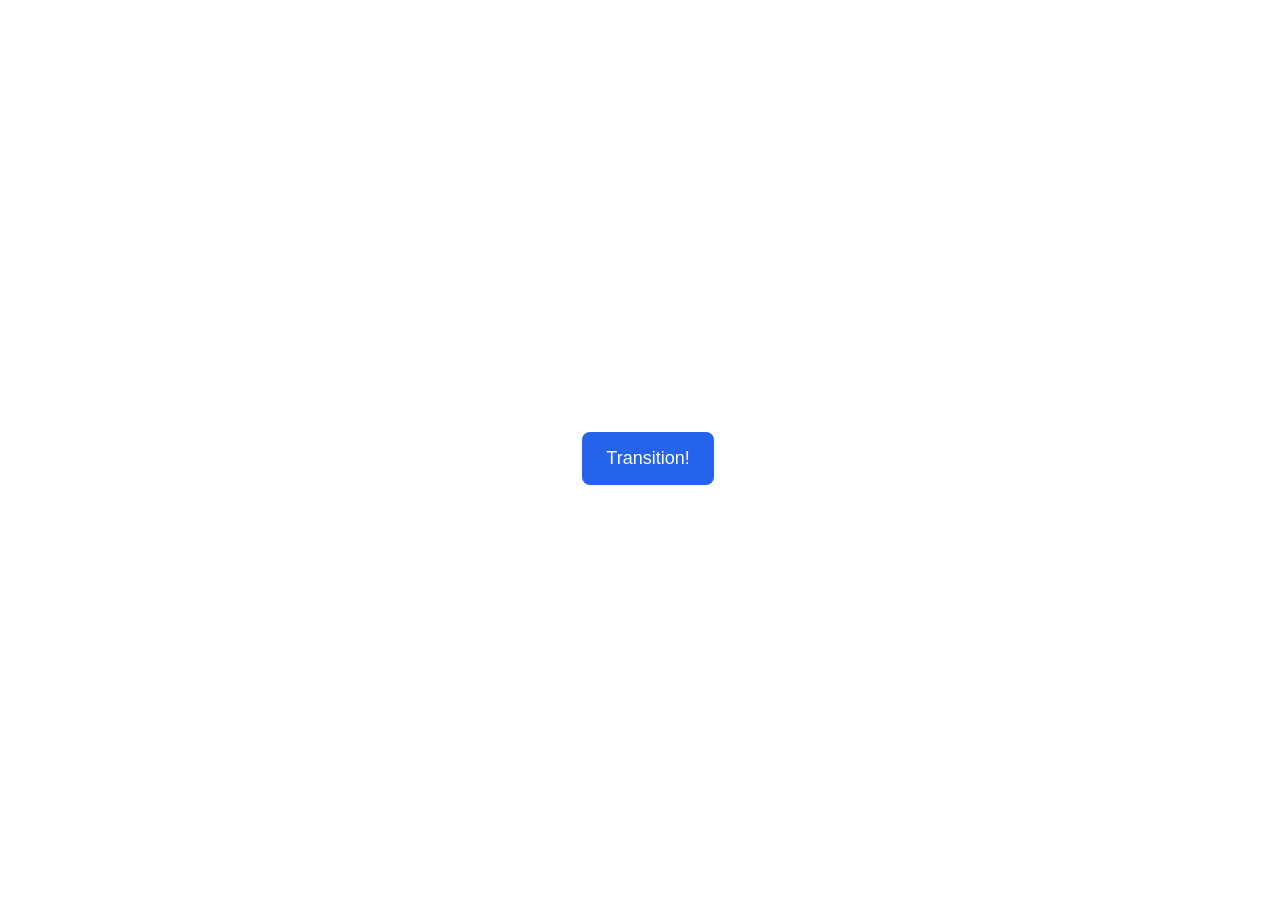
<file: advanced-html-css/animation/01-button-hover/index.html>
<!DOCTYPE html>
<html lang="en">
  <head>
    <meta charset="UTF-8" />
    <meta http-equiv="X-UA-Compatible" content="IE=edge" />
    <meta name="viewport" content="width=device-width, initial-scale=1.0" />
    <title>Button Hover</title>
    <link rel="stylesheet" href="style.css" />
  </head>
  <body>
    <div id="transition-container">
      <button>Transition!</button>
    </div>
  </body>
</html>
</file>
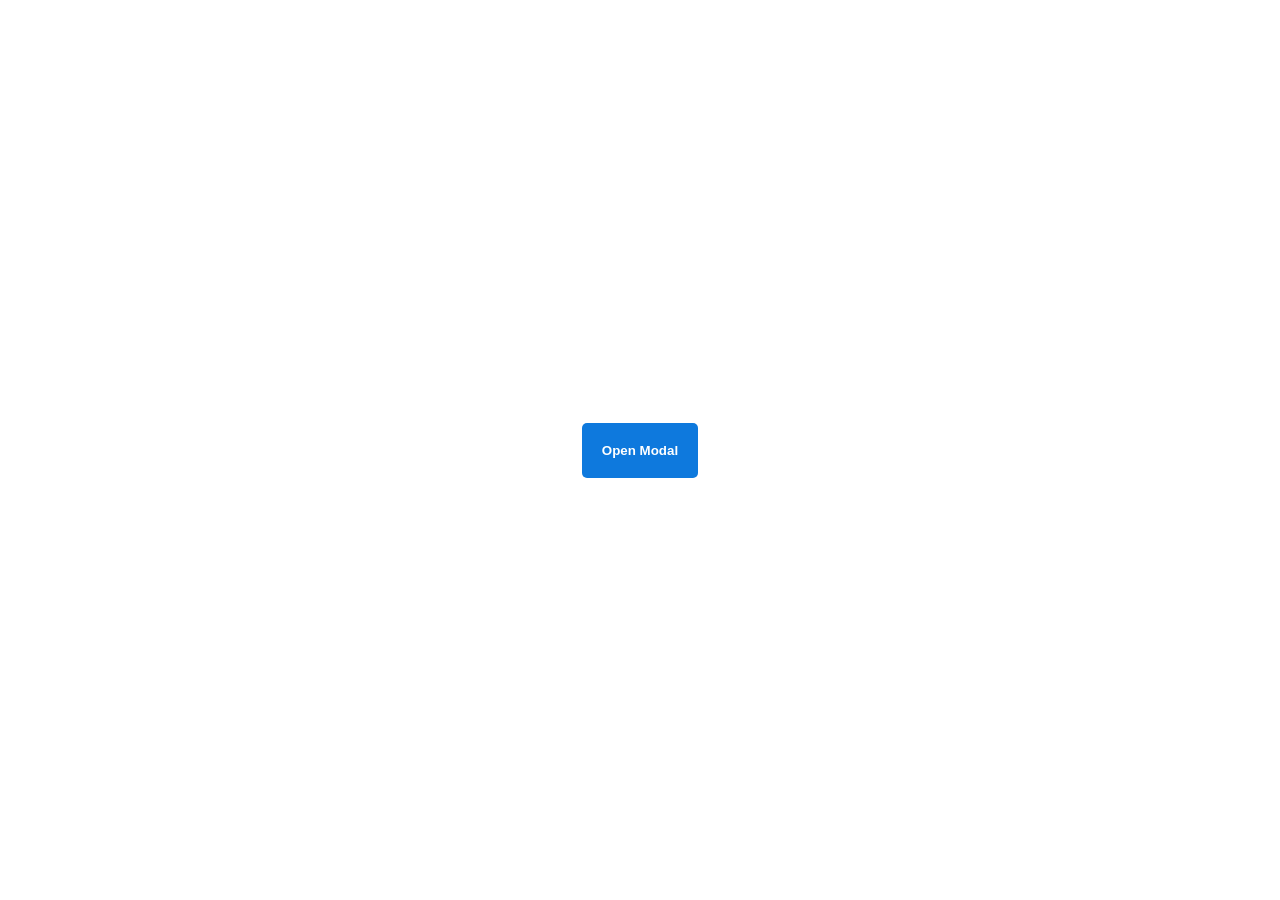
<file: advanced-html-css/animation/02-pop-up/index.html>
<!DOCTYPE html>
<html lang="en">
  <head>
    <meta charset="UTF-8" />
    <meta http-equiv="X-UA-Compatible" content="IE=edge" />
    <meta name="viewport" content="width=device-width, initial-scale=1.0" />
    <title>Popup</title>
    <link rel="stylesheet" href="style.css" />
  </head>
  <body>
    <div class="backdrop"></div>
    <div class="popup-modal">
      <h1>Look at me!</h1>
      <p>I'm a pop up dialog!</p>
      <button id="close-modal">Close Modal</button>
    </div>
    <div class="button-container">
      <button id="trigger-modal">Open Modal</button>
    </div>
    <script src="script.js"></script>
  </body>
</html>
</file>
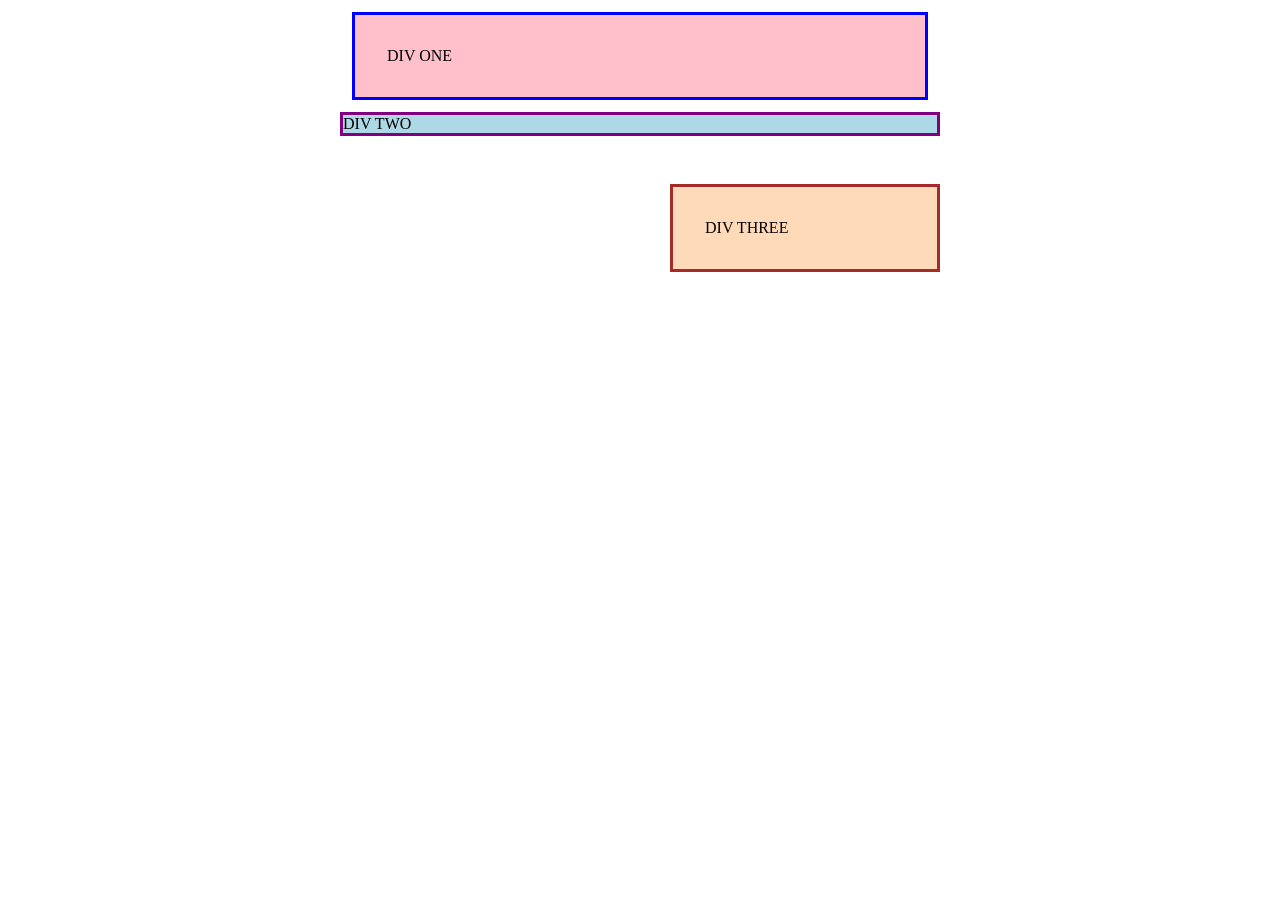
<file: foundations/block-and-inline/01-margin-and-padding-1/index.html>
<!DOCTYPE html>
<html lang="en">
  <head>
    <meta charset="UTF-8">
    <meta http-equiv="X-UA-Compatible" content="IE=edge">
    <meta name="viewport" content="width=device-width, initial-scale=1.0">
    <title>Margin and Padding exercise</title>
    <link rel="stylesheet" href="style.css">
  </head>
  <body>
    <div class="one">
      DIV ONE
    </div>
    <div class="two">
      DIV TWO
    </div>
    <div class="three">
      DIV THREE
    </div>
  </body>
</html>
</file>
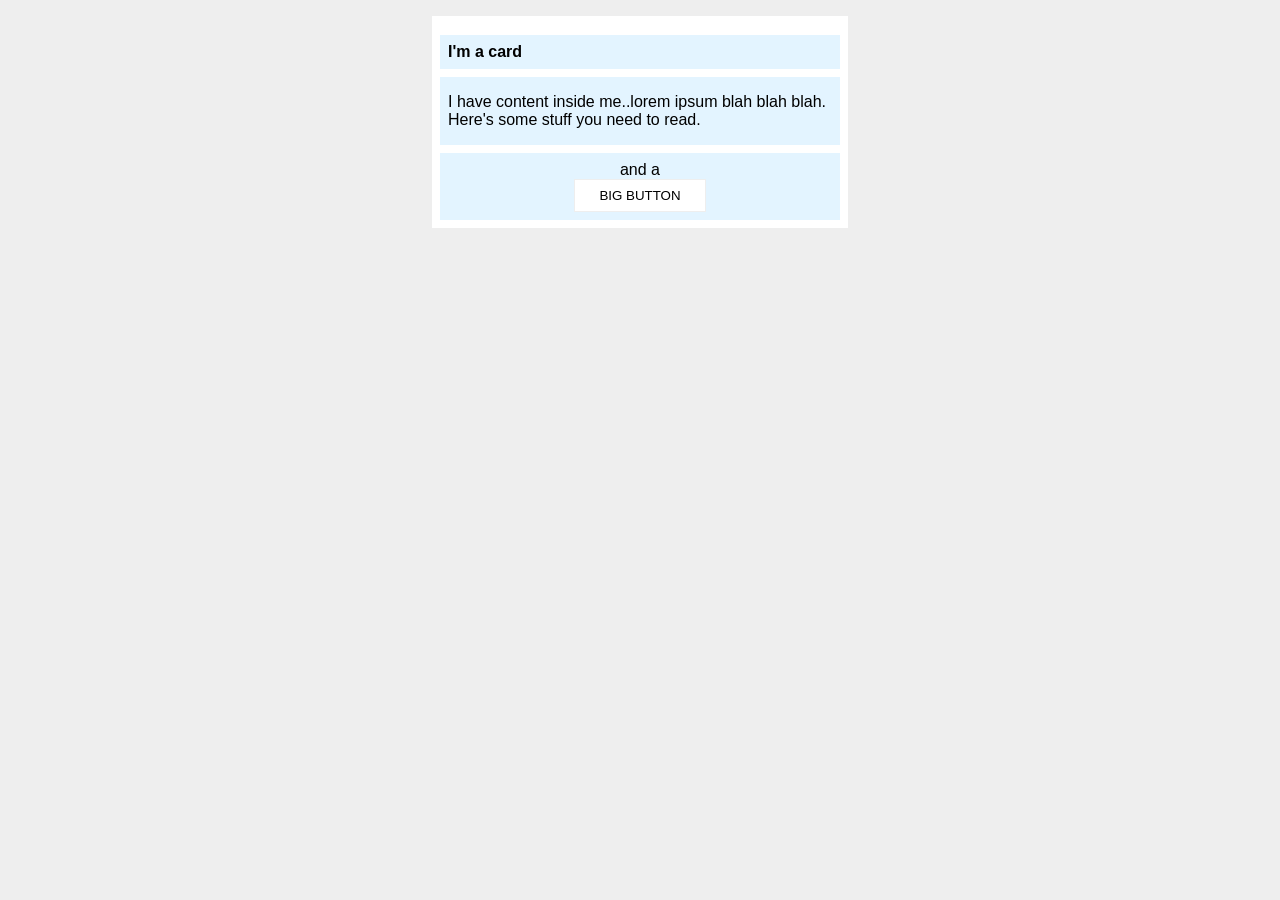
<file: foundations/block-and-inline/02-margin-and-padding-2/index.html>
<!DOCTYPE html>
<html lang="en">
  <head>
    <meta charset="UTF-8">
    <meta http-equiv="X-UA-Compatible" content="IE=edge">
    <meta name="viewport" content="width=device-width, initial-scale=1.0">
    <title>Margin and Padding exercise 2</title>
    <link rel="stylesheet" href="style.css">
  </head>
  <body>
    <div class="card">
      <h1 class="title">I'm a card</h1>
      <div class="content">I have content inside me..lorem ipsum blah blah blah. Here's some stuff you need to read.</div>
      <div class="button-container">and a <button>BIG BUTTON</button></div>
    </div>
  </body>
</html>
</file>
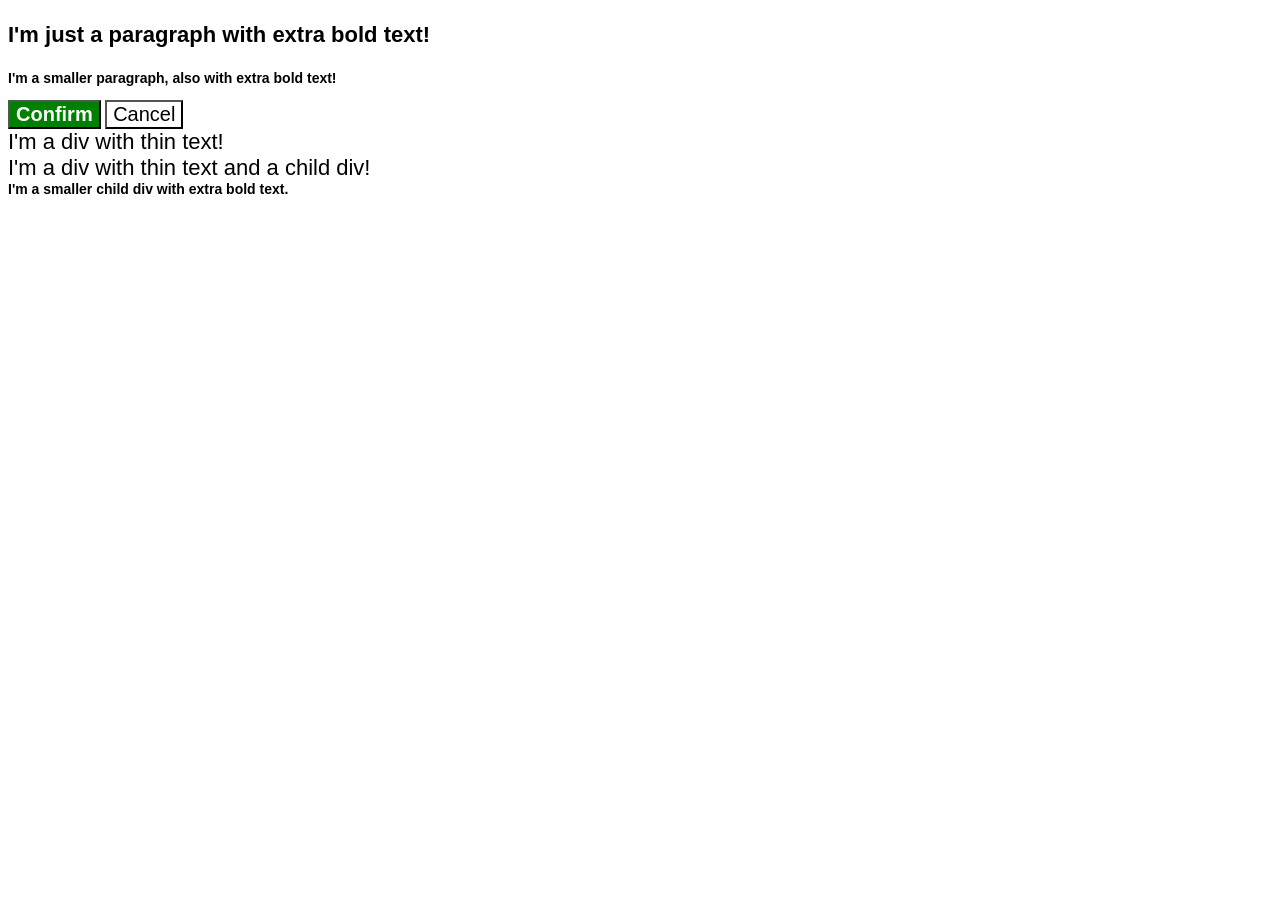
<file: foundations/cascade/01-cascade-fix/index.html>
<!DOCTYPE html>
<html lang="en">
  <head>
    <meta charset="UTF-8">
    <meta http-equiv="X-UA-Compatible" content="IE=edge">
    <meta name="viewport" content="width=device-width, initial-scale=1.0">
    <title>Fix the Cascade</title>
    <link rel="stylesheet" href="style.css">
  </head>
  <body>
    <p class="para">I'm just a paragraph with extra bold text!</p>
    <p class="para small-para">I'm a smaller paragraph, also with extra bold text!</p>

    <button id="confirm-button" class="button confirm">Confirm</button>
    <button id="cancel-button" class="button cancel">Cancel</button>

    <div class="text">I'm a div with thin text!</div>
    <div class="text">I'm a div with thin text and a child div!
      <div class="text child">I'm a smaller child div with extra bold text.</div>
    </div>
  </body>
</html>
</file>
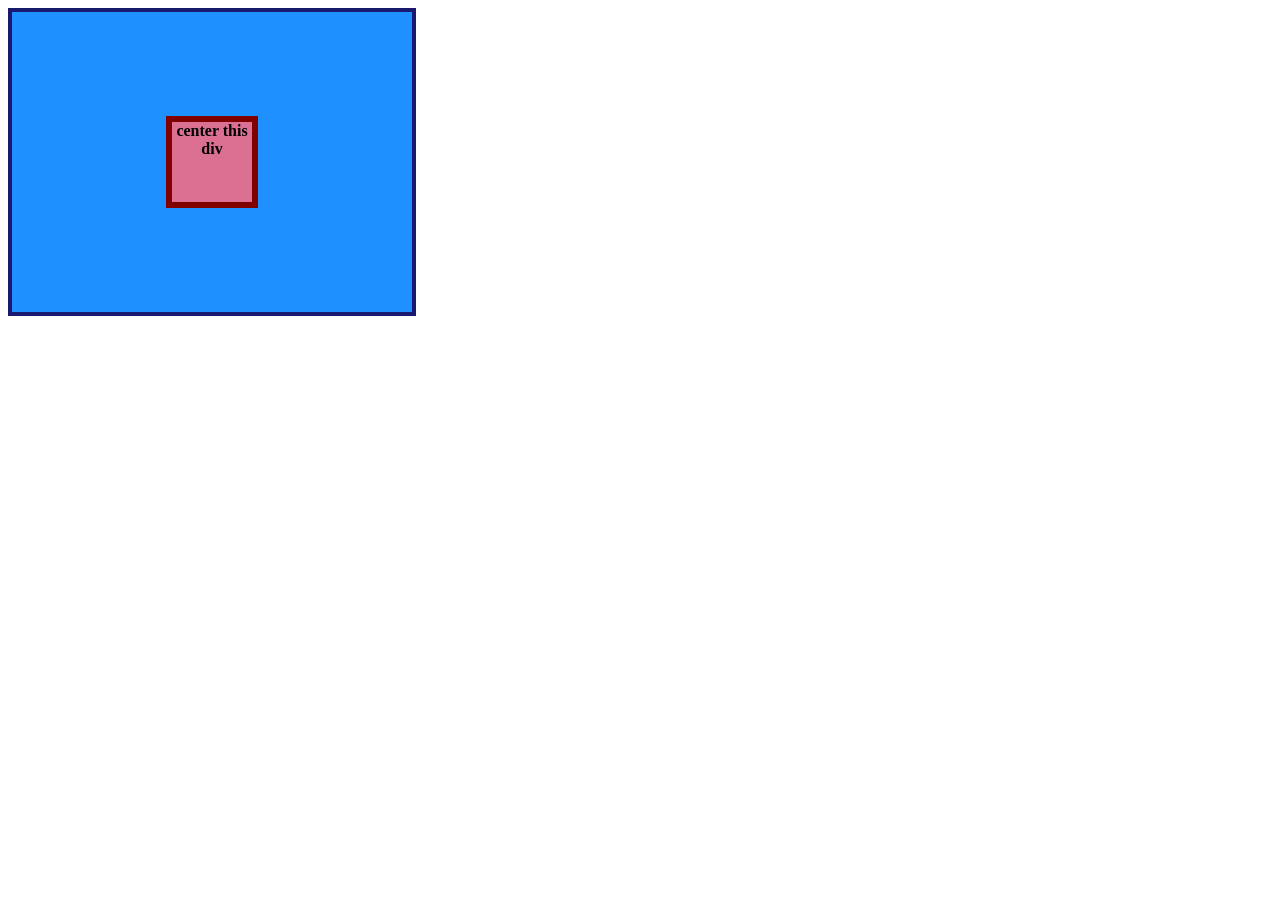
<file: foundations/flex/01-flex-center/index.html>
<!DOCTYPE html>
<html lang="en">
  <head>
    <meta charset="UTF-8">
    <meta http-equiv="X-UA-Compatible" content="IE=edge">
    <meta name="viewport" content="width=device-width, initial-scale=1.0">
    <title>CENTER THIS DIV</title>
    <link rel="stylesheet" href="style.css">
  </head>
  <body>
    <div class="container">
      <div class="box">center this div</div>
    </div>
  </body>
</html>
</file>
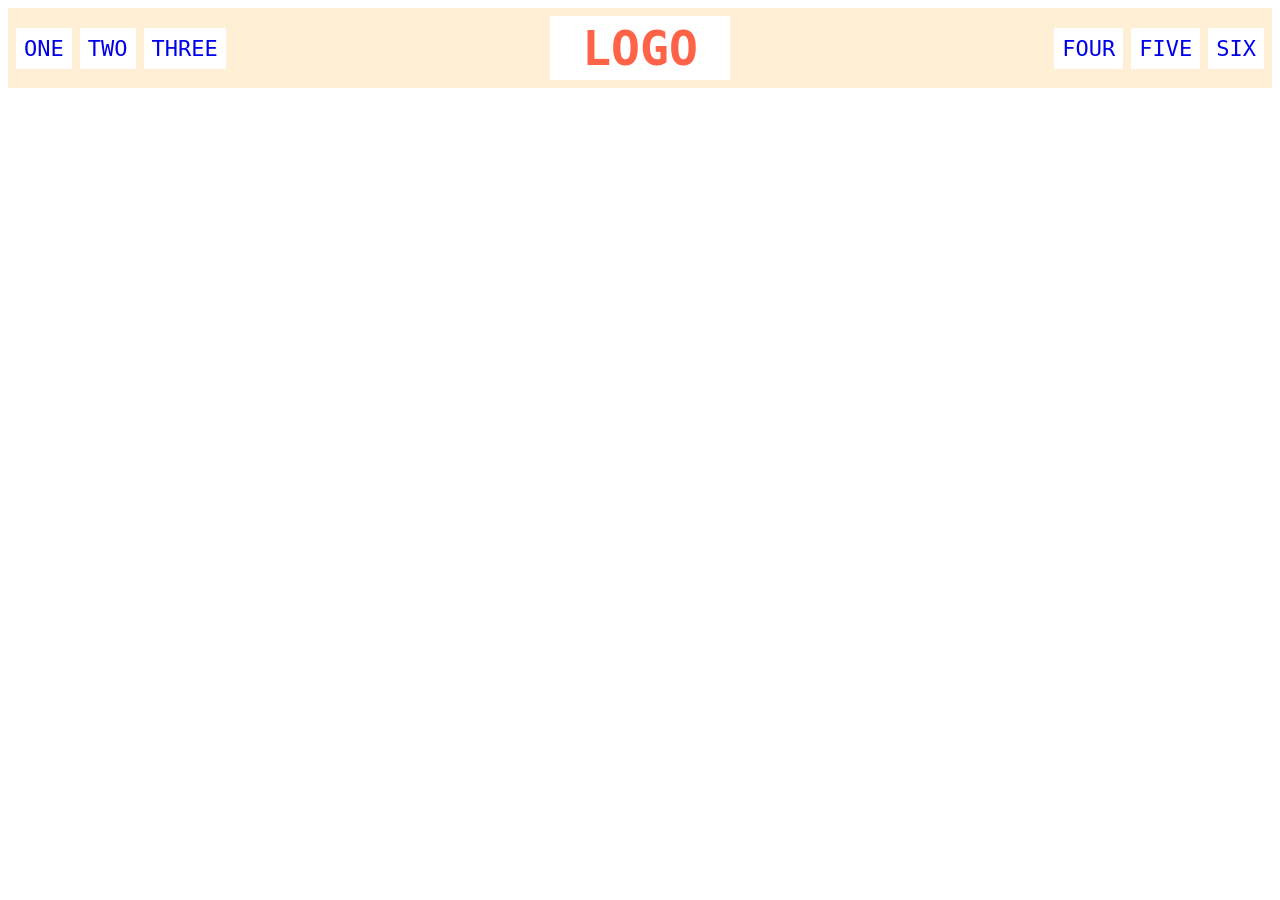
<file: foundations/flex/02-flex-header/index.html>
<!DOCTYPE html>
<html lang="en">
  <head>
    <meta charset="UTF-8">
    <meta http-equiv="X-UA-Compatible" content="IE=edge">
    <meta name="viewport" content="width=device-width, initial-scale=1.0">
    <title>Flex Header</title>
    <link rel="stylesheet" href="style.css">
  </head>
  <body>
    <div class="header">
      <div class="left-links">
        <ul>
          <li><a href="#">ONE</a></li>
          <li><a href="#">TWO</a></li>
          <li><a href="#">THREE</a></li>
        </ul>
      </div>
      <div class="logo">LOGO</div>
      <div class="right-links">
        <ul>
          <li><a href="#">FOUR</a></li>
          <li><a href="#">FIVE</a></li>
          <li><a href="#">SIX</a></li>
        </ul>
      </div>
    </div>
  </body>
</html>
</file>
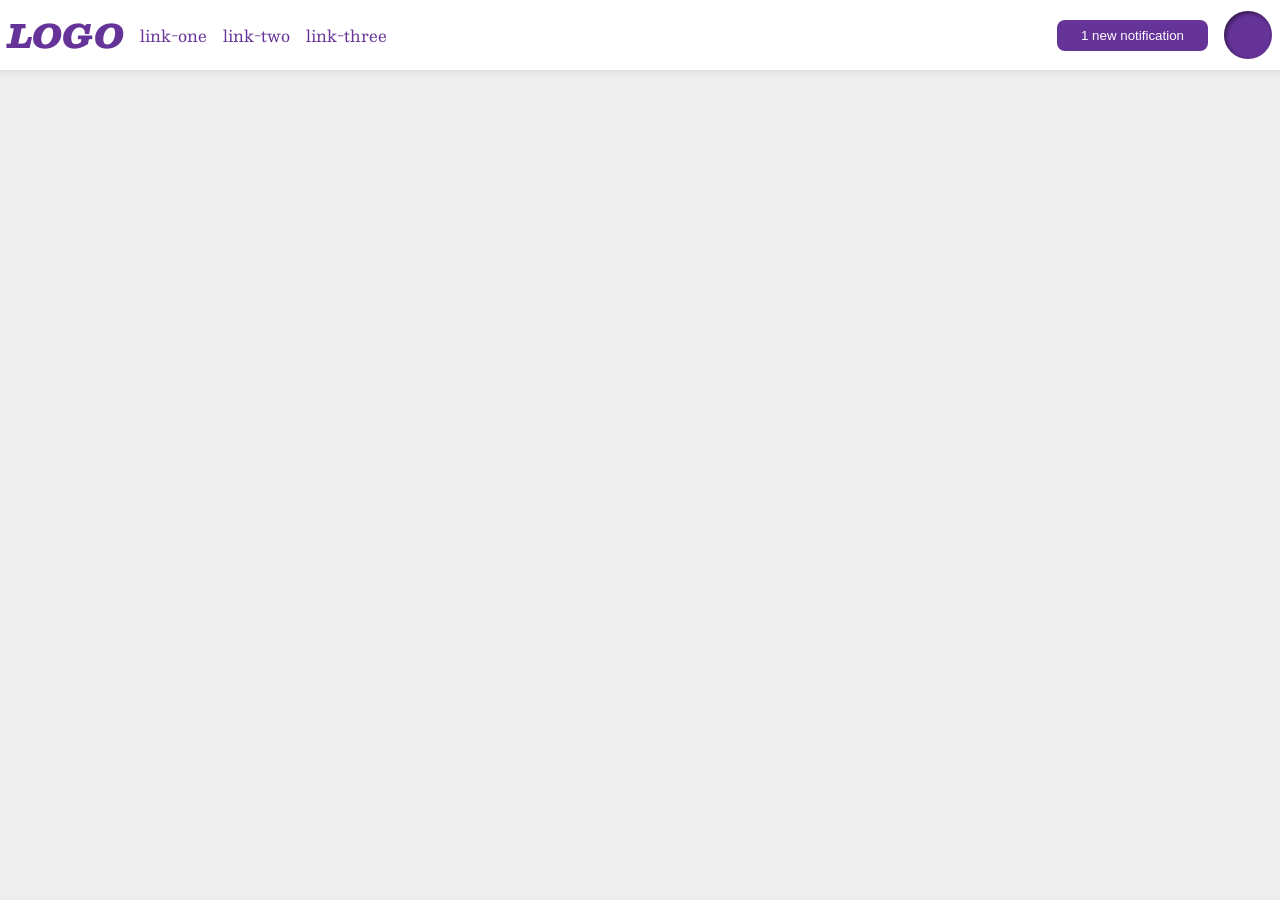
<file: foundations/flex/03-flex-header-2/index.html>
<!DOCTYPE html>
<html lang="en">
  <head>
    <meta charset="UTF-8">
    <meta http-equiv="X-UA-Compatible" content="IE=edge">
    <meta name="viewport" content="width=device-width, initial-scale=1.0">
    <title>Flex Header 2</title>
    <link rel="stylesheet" href="style.css">
  </head>
  <body>
    <div class="header">
      <div class="container">
        <div class="logo">
          LOGO
        </div>
        <ul class="links">
          <li><a href="https://google.com">link-one</a></li>
          <li><a href="https://google.com">link-two</a></li>
          <li><a href="https://google.com">link-three</a></li>
        </ul>
      </div>
      <div class="container">
        <button class="notifications">
          1 new notification
        </button>
        <div class="profile-image"></div>
      </div>
    </div>
  </body>
</html>
</file>
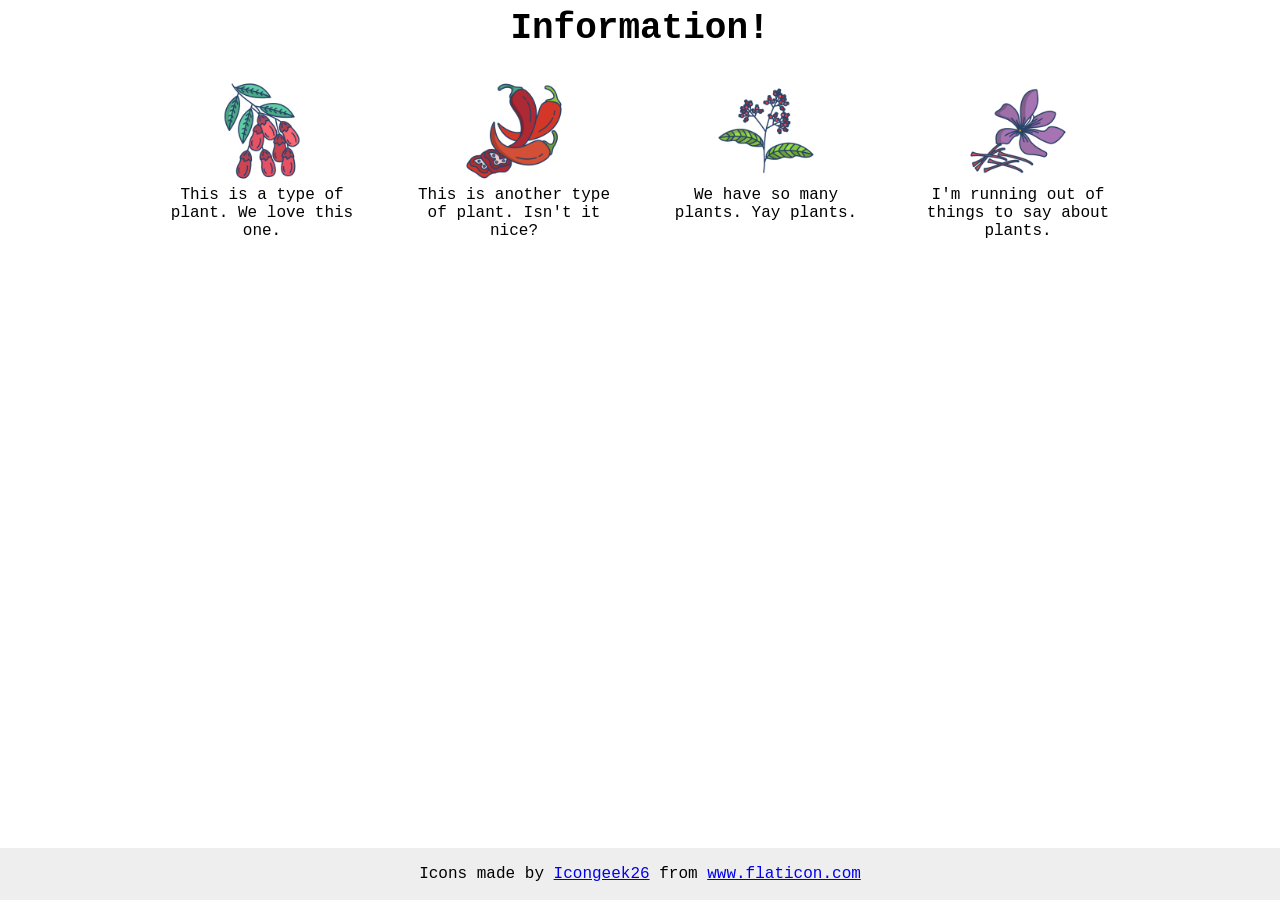
<file: foundations/flex/04-flex-information/index.html>
<!DOCTYPE html>
<html lang="en">
  <head>
    <meta charset="UTF-8">
    <meta http-equiv="X-UA-Compatible" content="IE=edge">
    <meta name="viewport" content="width=device-width, initial-scale=1.0">
    <title>Information</title>
    <link rel="stylesheet" href="style.css">
  </head>
  <body>
    <div class="title">Information!</div>

    <div class="items-container">
      <div class="plant-container">
        <img src="./images/barberry.png" alt="barberry">
        <div class="text">This is a type of plant. We love this one.</div>
      </div>

      <div class="plant-container">
        <img src="./images/chilli.png" alt="chili">
        <div class="text">This is another type of plant. Isn't it nice?</div>
      </div>
      
      <div class="plant-container">
        <img src="./images/pepper.png" alt="pepper">
        <div class="text">We have so many plants. Yay plants.</div>
      </div>
      
      <div class="plant-container">
        <img src="./images/saffron.png" alt="saffron">
        <div class="text">I'm running out of things to say about plants.</div>
      </div>
    </div>

    <!-- disregard this section, it's here to give attribution to the creator of these icons -->
    <div class="footer">
      <div>Icons made by <a href="https://www.flaticon.com/authors/icongeek26" title="Icongeek26">Icongeek26</a> from <a href="https://www.flaticon.com/" title="Flaticon">www.flaticon.com</a></div>
    </div>
  </body>
</html>
</file>
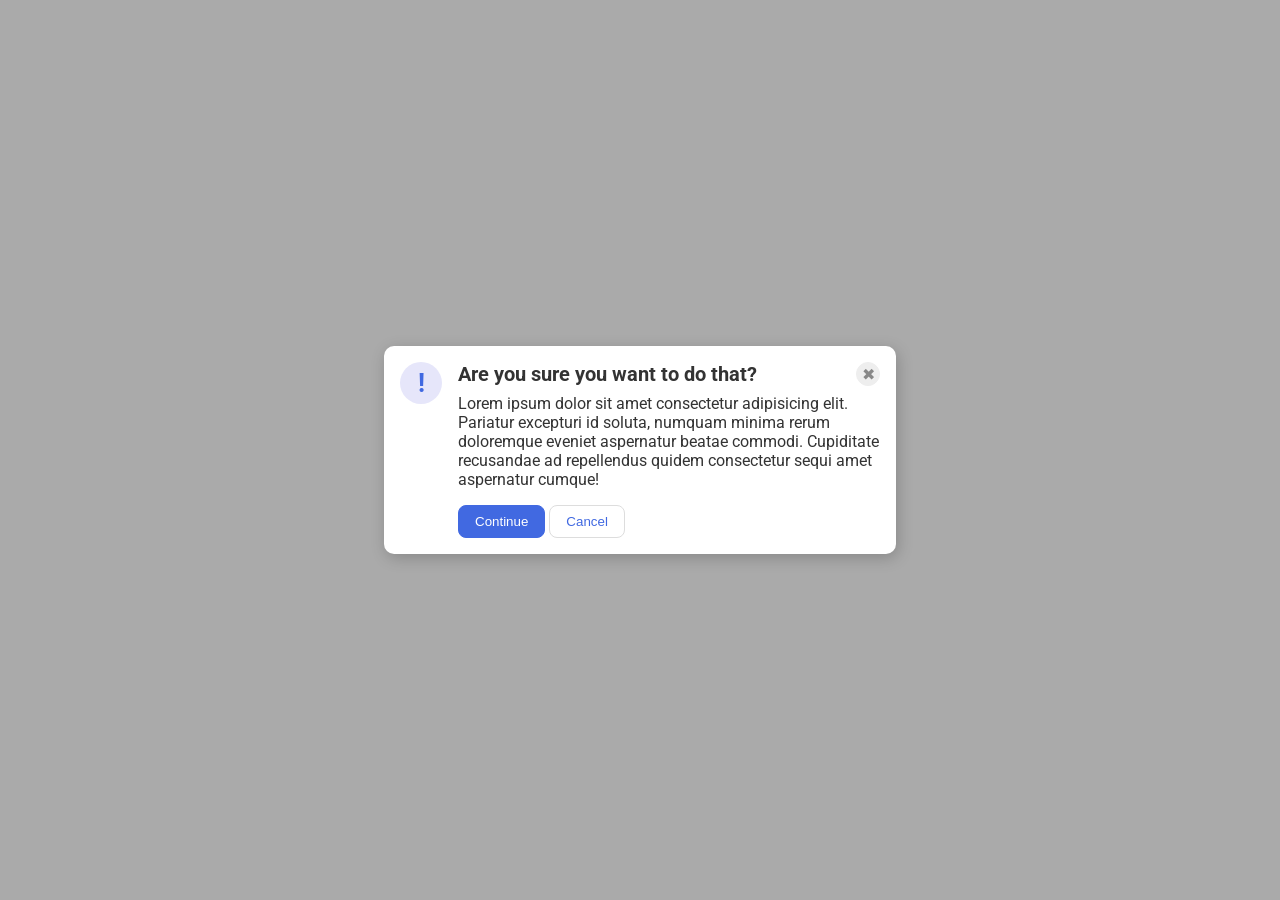
<file: foundations/flex/05-flex-modal/index.html>
<!DOCTYPE html>
<html lang="en">
  <head>
    <meta charset="UTF-8">
    <meta http-equiv="X-UA-Compatible" content="IE=edge">
    <meta name="viewport" content="width=device-width, initial-scale=1.0">
    <link rel="stylesheet" href="style.css">
    <title>Modal</title>
  </head>
  <body>
    <div class="modal">
      <div class="icon">!</div>
      <div class="content">
        <div class="header">Are you sure you want to do that?
          <button class="close-button">✖</button>
        </div>
        <div class="text">Lorem ipsum dolor sit amet consectetur adipisicing elit. Pariatur excepturi id soluta, numquam minima rerum doloremque eveniet aspernatur beatae commodi. Cupiditate recusandae ad repellendus quidem consectetur sequi amet aspernatur cumque!</div>
        <button class="continue">Continue</button>
        <button class="cancel">Cancel</button>
      </div>
    </div>
  </body>
</html>
</file>
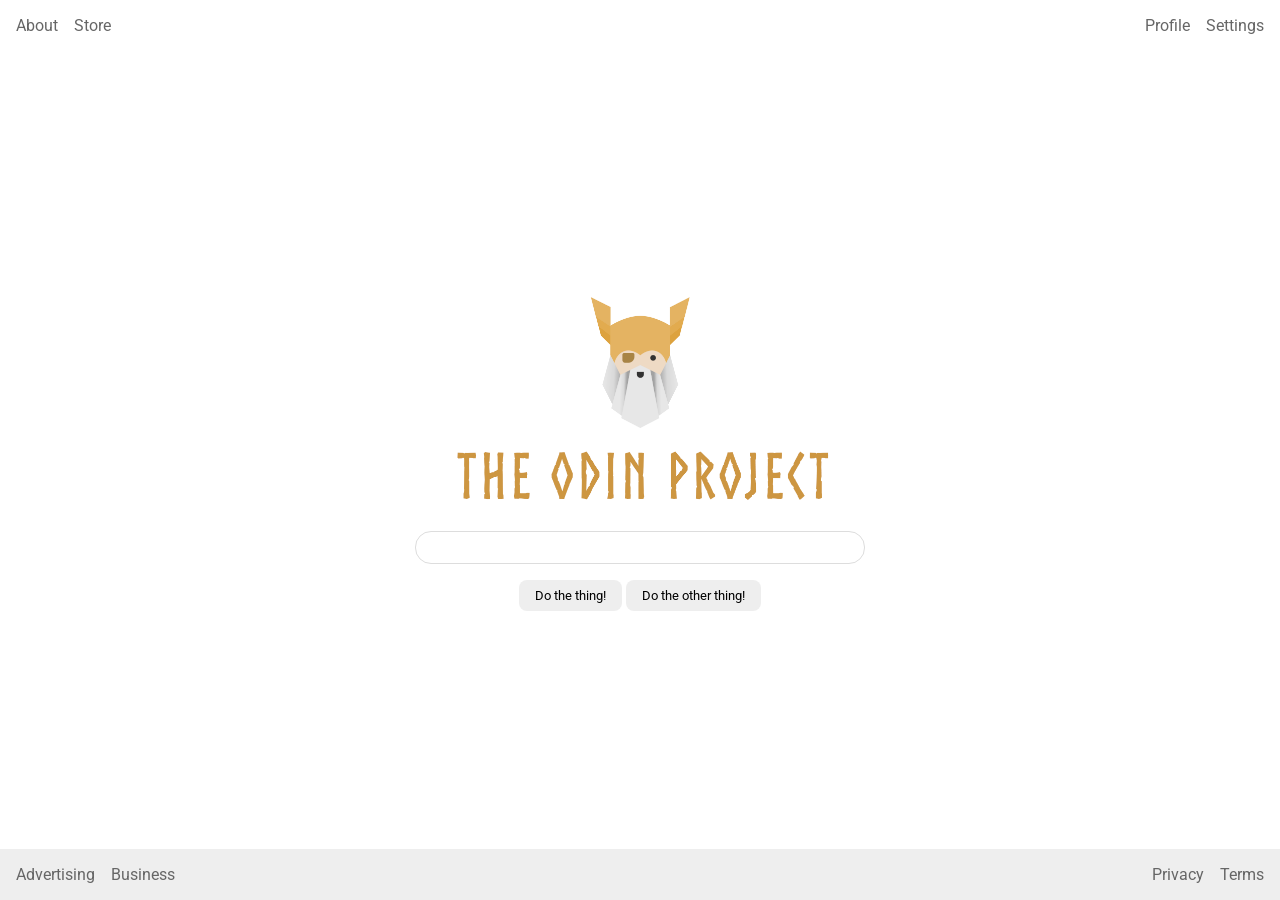
<file: foundations/flex/06-flex-layout/index.html>
<!DOCTYPE html>
<html lang="en">
  <head>
    <meta charset="UTF-8">
    <meta http-equiv="X-UA-Compatible" content="IE=edge">
    <meta name="viewport" content="width=device-width, initial-scale=1.0">
    <title>LAYOUT</title>
    <link rel="stylesheet" href="./style.css">
  </head>
  <body>
    <div class="header">
      <ul class="left-links">
        <li><a href="#">About</a></li>
        <li><a href="#">Store</a></li>
      </ul>
      <ul class="right-links">
        <li><a href="#">Profile</a></li>
        <li><a href="#">Settings</a></li>
      </ul>
    </div>
    <div class="content">
      <img src="./logo.png" alt="Project logo. Represents odin with the project name.">
      <div class="input">
        <input type="text">
      </div>
      <div class="buttons">
        <button>Do the thing!</button>
        <button>Do the other thing!</button>
      </div>
    </div>
    <div class="footer">
      <ul class="left-links">
        <li><a href="#">Advertising</a></li>
        <li><a href="#">Business</a></li>
      </ul>
      <ul class="right-links">
        <li><a href="#">Privacy</a></li>
        <li><a href="#">Terms</a></li>
      </ul>
    </div>
  </body>
</html>
</file>
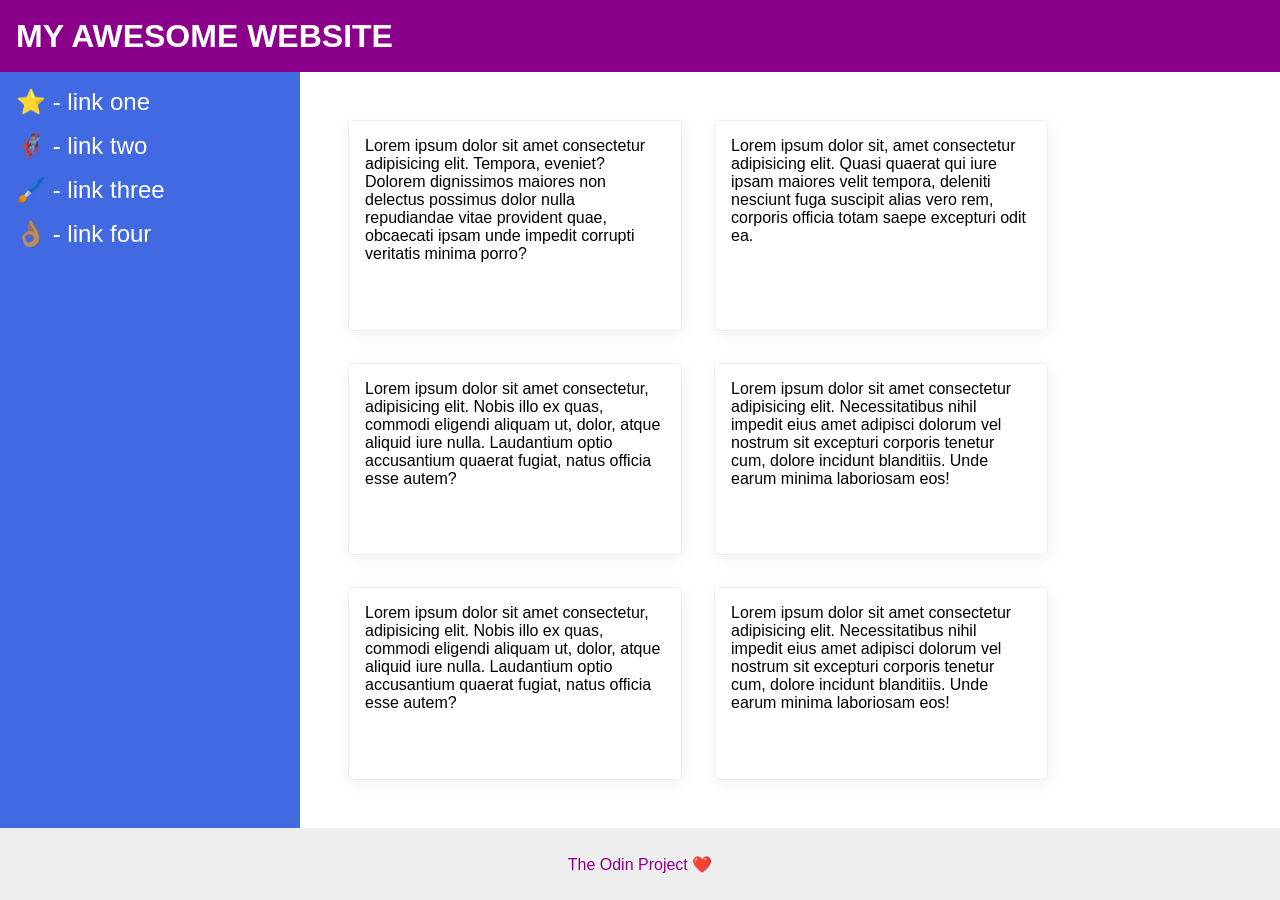
<file: foundations/flex/07-flex-layout-2/index.html>
<!DOCTYPE html>
<html lang="en">
  <head>
    <meta charset="UTF-8">
    <meta http-equiv="X-UA-Compatible" content="IE=edge">
    <meta name="viewport" content="width=device-width, initial-scale=1.0">
    <title>The Holy Grail</title>
    <link rel="stylesheet" href="style.css">
  </head>
  <body>
    <div class="header">
      MY AWESOME WEBSITE
    </div>
    
    <div class="content">
      <div class="sidebar">
        <ul>
          <li><a href="#">⭐ - link one</a></li>
          <li><a href="#">🦸🏽‍♂️ - link two</a></li>
          <li><a href="#">🖌️ - link three</a></li>
          <li><a href="#">👌🏽 - link four</a></li>
        </ul>
      </div>
  
      <div class="card-section">
        <div class="card">Lorem ipsum dolor sit amet consectetur adipisicing elit. Tempora, eveniet? Dolorem dignissimos maiores non delectus possimus dolor nulla repudiandae vitae provident quae, obcaecati ipsam unde impedit corrupti veritatis minima porro?</div>
        <div class="card">Lorem ipsum dolor sit, amet consectetur adipisicing elit. Quasi quaerat qui iure ipsam maiores velit tempora, deleniti nesciunt fuga suscipit alias vero rem, corporis officia totam saepe excepturi odit ea.</div>
        <div class="card">Lorem ipsum dolor sit amet consectetur, adipisicing elit. Nobis illo ex quas, commodi eligendi aliquam ut, dolor, atque aliquid iure nulla. Laudantium optio accusantium quaerat fugiat, natus officia esse autem?</div>
        <div class="card">Lorem ipsum dolor sit amet consectetur adipisicing elit. Necessitatibus nihil impedit eius amet adipisci dolorum vel nostrum sit excepturi corporis tenetur cum, dolore incidunt blanditiis. Unde earum minima laboriosam eos!</div>
        <div class="card">Lorem ipsum dolor sit amet consectetur, adipisicing elit. Nobis illo ex quas, commodi eligendi aliquam ut, dolor, atque aliquid iure nulla. Laudantium optio accusantium quaerat fugiat, natus officia esse autem?</div>
        <div class="card">Lorem ipsum dolor sit amet consectetur adipisicing elit. Necessitatibus nihil impedit eius amet adipisci dolorum vel nostrum sit excepturi corporis tenetur cum, dolore incidunt blanditiis. Unde earum minima laboriosam eos!</div>
      </div>
    </div>
    
    <div class="footer">
      The Odin Project ❤️
    </div>
  </body>
</html>
</file>
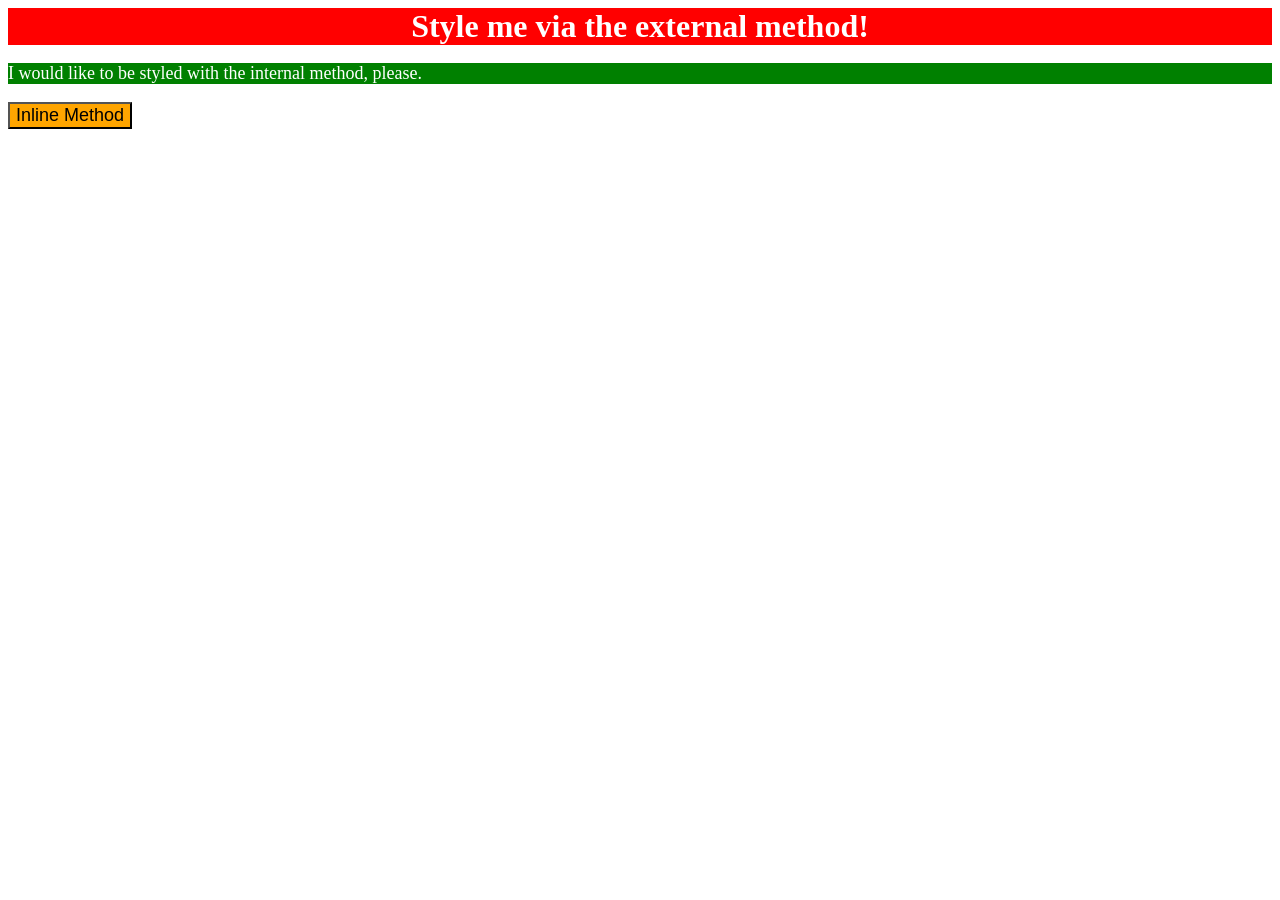
<file: foundations/intro-to-css/01-css-methods/index.html>
<!DOCTYPE html>
<html lang="en">
  <head>
    <meta charset="UTF-8">
    <meta http-equiv="X-UA-Compatible" content="IE=edge">
    <meta name="viewport" content="width=device-width, initial-scale=1.0">
    <title>Methods for Adding CSS</title>

    <link rel="stylesheet" href="style.css">
    
    <style>
      p {
        background-color: green;
        color: white;
        font-size: 18px;
      }
    </style>
  </head>
  <body>
    <div>Style me via the external method!</div>
    <p>I would like to be styled with the internal method, please.</p>
    <button style="background-color: orange; font-size: 18px;">Inline Method</button>
  </body>
</html>
</file>
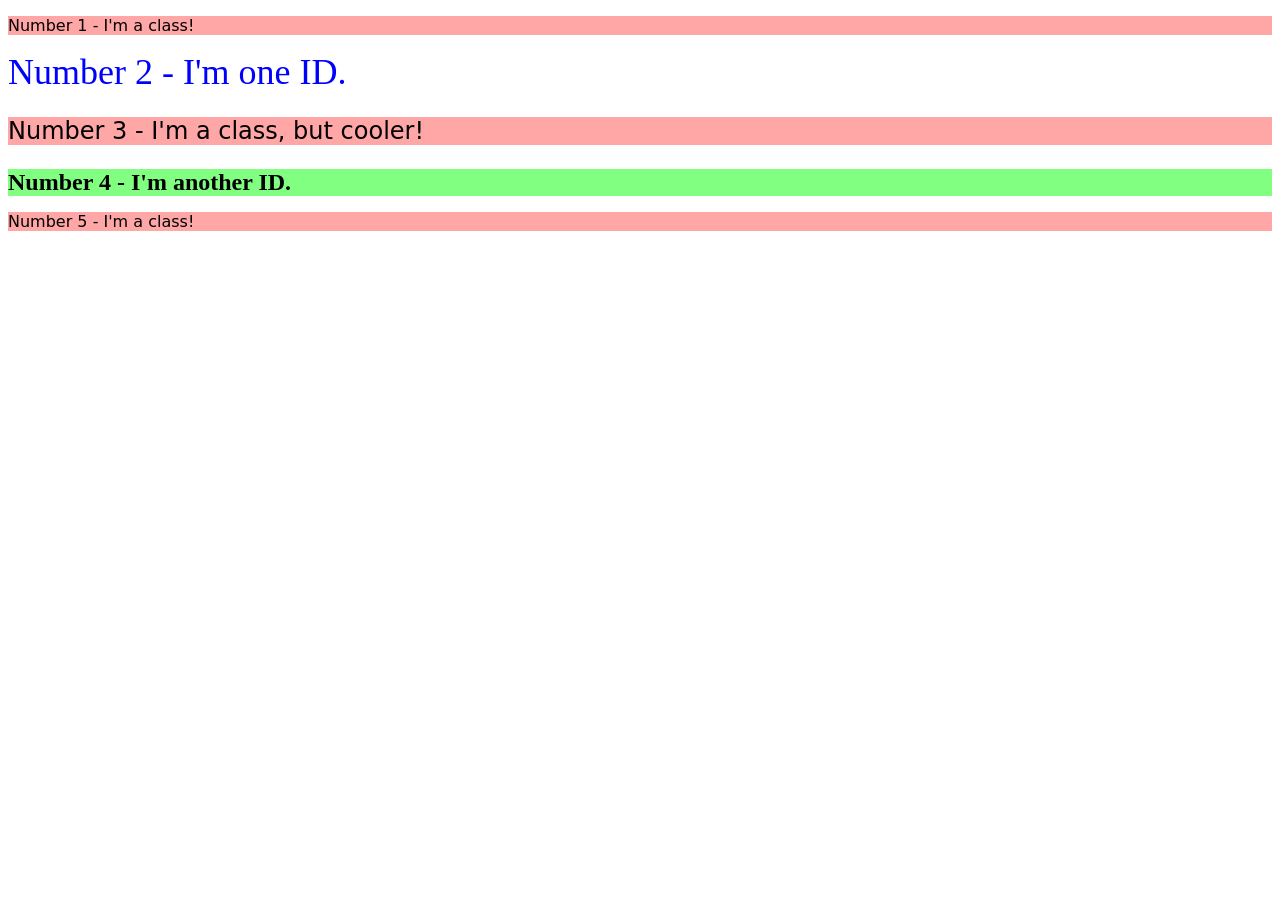
<file: foundations/intro-to-css/02-class-id-selectors/index.html>
<!DOCTYPE html>
<html lang="en">
  <head>
    <meta charset="UTF-8">
    <meta http-equiv="X-UA-Compatible" content="IE=edge">
    <meta name="viewport" content="width=device-width, initial-scale=1.0">
    <title>Class and ID Selectors</title>
    <link rel="stylesheet" href="style.css">
  </head>
  <body>
    <p class="odd">Number 1 - I'm a class!</p>
    <div id="second">Number 2 - I'm one ID.</div>
    <p class="odd third">Number 3 - I'm a class, but cooler!</p>
    <div id="fourth">Number 4 - I'm another ID.</div>
    <p class="odd">Number 5 - I'm a class!</p>
  </body>
</html>
</file>
<file: advanced-html-css/animation/01-button-hover/style.css>
#transition-container {
  width: 100vw;
  height: 100vh;
  display: flex;
  flex-direction: column;
  justify-content: center;
  align-items: center;
  font-family: Arial, sans-serif;
}

button {
  border-radius: 8px;
  border: none;
  background-color: #2563eb;
  color: white;
  font-size: 18px;
  padding: 16px 24px;
  text-align: center;
}
</file>
<file: advanced-html-css/animation/02-pop-up/style.css>
* {
  padding: 0;
  margin: 0;
}

body {
  overflow: hidden;
}

.button-container {
  width: 100vw;
  height: 100vh;
  background-color: #ffffff;
  opacity: 100%;
  display: flex;
  align-items: center;
  justify-content: center;
}

button {
  padding: 20px;
  color: #ffffff;
  background-color: #0e79dd;
  border: none;
  border-radius: 5px;
  font-weight: 600;
}

.popup-modal {
  padding: 32px 64px;
  background-color: white;
  border: 1px solid black;
  border-radius: 10px;
  position: fixed;
  top: 50%;
  left: 50%;
  transform-origin: center;
  transform: translate(-50%, -50%);
  pointer-events: none;
  opacity: 0%;
  text-align: center;
}

.popup-modal p {
  margin-bottom: 24px;
}

.backdrop {
  pointer-events: none;
  position: fixed;
  inset: 0;
  background: #000;
  opacity: 0%;
}

.popup-modal.show {
  opacity: 100%;
  pointer-events: all;
}

.backdrop.show {
  opacity: 30%;
}
</file>
<file: foundations/block-and-inline/01-margin-and-padding-1/style.css>
body {
  max-width: 600px;
  margin: 0 auto;
}

.one {
  background: pink;
  border: 3px solid blue;
  /* CHANGE ME */
  padding: 32px;
  margin: 12px;
}

.two {
  background: lightblue;
  border: 3px solid purple;
  /* CHANGE ME */
  margin-bottom: 48px;
}

.three {
  background: peachpuff;
  border: 3px solid brown;
  width: 200px;
  /* CHANGE ME */
  padding: 32px;
  margin-left: auto;
}
</file>
<file: foundations/block-and-inline/02-margin-and-padding-2/style.css>
body {
  background: #eee;
  font-family: sans-serif;
}

.card {
  width: 400px;
  background: #fff;
  margin: 16px auto;
  padding: 8px;
}

.title {
  background: #e3f4ff;
  font-size: 16px;
  padding: 8px;
  margin-bottom: 8px;
}

.content {
  background: #e3f4ff;
  margin-bottom: 8px;
  padding: 16px 8px;
}

.button-container {
  background: #e3f4ff;
  text-align: center;
  padding: 8px;
}

button {
  background: white;
  border: 1px solid #eee;
  display: block;
  margin: 0 auto;
  padding: 8px 24px;
}
</file>
<file: foundations/cascade/01-cascade-fix/style.css>
body {
  font-family: Arial, Helvetica, sans-serif;
}

.para,
.small-para {
  color: hsl(0, 0%, 0%);
  font-weight: bold;
}

.para {
  font-size: 22px;
}

.small-para {
  font-size: 14px;
  font-weight: 800;
}

.button {
  background-color: rgb(255, 255, 255);
  color: rgb(0, 0, 0);
  font-size: 20px;
}

.confirm {
  background: green;
  color: white;
  font-weight: bold;
} 

.text.child {
  color: rgb(0, 0, 0);
  font-weight: 800;
  font-size: 14px;
}

div.text {
  color: rgb(0, 0, 0);
  font-size: 22px;
  font-weight: 100;
}
</file>
<file: foundations/flex/01-flex-center/style.css>
.container {
  background: dodgerblue;
  border: 4px solid midnightblue;
  width: 400px;
  height: 300px;
  display: flex;
  justify-content: center;
  align-items: center;
}

.box {
  background: palevioletred;
  font-weight: bold;
  text-align: center;
  border: 6px solid maroon;
  width: 80px;
  height: 80px;
}
</file>
<file: foundations/flex/02-flex-header/style.css>
.header  {
  font-family: monospace;
  background: papayawhip;
  padding: 8px;
  display: flex;
  justify-content: space-between;
  align-items: center;
}

.logo {
  font-size: 48px;
  font-weight: 900;
  color: tomato;
  background: white;
  padding: 4px 32px;
}

ul {
  /* this removes the dots on the list items*/
  list-style-type: none;
  padding: 0;
  margin: 0;
  display: flex;
  gap: 8px;
}

a {
  /* this removes the line under the links */
  text-decoration: none;
  font-size: 22px;
  background: white;
  padding: 8px;
}
</file>
<file: foundations/flex/03-flex-header-2/style.css>
/* this is some magical font-importing.  
you'll learn about it later. */
@import url('https://fonts.googleapis.com/css2?family=Besley:ital,wght@0,400;1,900&display=swap');

body {
  margin: 0;
  background: #eee;
  font-family: Besley, serif;
}

.header {
  background: white;
  border-bottom: 1px solid #ddd;
  box-shadow: 0 0 8px rgba(0,0,0,.1);
  padding: 8px;
  display: flex;
  justify-content: space-between;
}

.profile-image {
  background: rebeccapurple;
  box-shadow: inset 2px 2px 4px rgba(0,0,0,.5);
  border-radius: 50%;
  width: 48px;
  height: 48px;
}

.logo {
  color: rebeccapurple;
  font-size: 32px;
  font-weight: 900;
  font-style: italic;
}

button {
  border: none;
  border-radius: 8px;
  background: rebeccapurple;
  color: white;
  padding: 8px 24px;
}

a {
  /* this removes the line under our links */
  text-decoration: none;
  color: rebeccapurple;
}

ul {
  list-style-type: none;
  padding: 0;
  margin: 0;
  display: flex;
  gap: 16px;
}

.container {
  display: flex;
  align-items: center;
  gap: 16px;
}
</file>
<file: foundations/flex/04-flex-information/style.css>
body {
  font-family: 'Courier New', Courier, monospace;
  text-align: center;
}

img {
  width: 100px;
  height: 100px;
}

.title {
  font-size: 36px;
  font-weight: 900;
  margin-bottom: 32px;
}

/* do not edit this footer */
.footer {
  position: fixed;
  bottom: 0;
  left: 0;
  right: 0;
  height: 52px;
  display: flex;
  align-items: center;
  justify-content: center;
  background: #eee;
}

.items-container {
  display: flex;
  justify-content: center;
  gap: 52px;
}

.plant-container {
  width: 200px;
  text-align: center;
}
</file>
<file: foundations/flex/05-flex-modal/style.css>
@import url('https://fonts.googleapis.com/css2?family=Roboto:wght@400;700&display=swap');

html, body {
  height: 100%;
}

body {
  font-family: Roboto, sans-serif;
  margin: 0;
  background: #aaa;
  color: #333;
  /* I'll give you this one for free lol */
  display: flex;
  align-items: center;
  justify-content: center;
}

.modal {
  background: white;
  width: 480px;
  border-radius: 10px;
  box-shadow: 2px 4px 16px rgba(0,0,0,.2);
  padding: 16px;
  display: flex;
  gap: 16px;
}

.icon {
  color: royalblue;
  font-size: 26px;
  font-weight: 700;
  background: lavender;
  width: 42px;
  height: 42px;
  border-radius: 50%;
  display: flex;
  align-items: center;
  justify-content: center;
  flex-shrink: 0;
}

.header {
  font-size: 20px;
  font-weight: bold;
  margin-bottom: 8px;
  display: flex;
  justify-content: space-between;
}

.close-button {
  background: #eee;
  border-radius: 50%;
  color: #888;
  font-weight: 400;
  font-size: 16px;
  height: 24px;
  width: 24px;
  display: flex;
  align-items: center;
  justify-content: center;
  border: 1px solid #eee;
  padding: 0;
}

button {
  cursor: pointer;
  padding: 8px 16px;
  border-radius: 8px;
}

button.continue {
  background: royalblue;
  border: 1px solid royalblue;
  color: white;
}

button.cancel {
  background: white;
  border: 1px solid #ddd;
  color: royalblue;
}

.text {
  margin-bottom: 16px;
}
</file>
<file: foundations/flex/06-flex-layout/style.css>
@import url('https://fonts.googleapis.com/css2?family=Roboto:wght@400;700&display=swap');

body {
  height: 100vh;
  margin: 0;
  overflow: hidden;
  font-family: Roboto, sans-serif;
  display: flex;
  flex-direction: column;
  justify-content: space-between;
}

img {
  width: 600px;
}

button {
  font-family: Roboto, sans-serif;
  border: none;
  border-radius: 8px;
  background: #eee;
  padding: 8px 16px;
}

input {
  border: 1px solid #ddd;
  border-radius: 16px;
  padding: 8px 24px;
  width: 400px;
}

a {
  text-decoration: none;
  color: #666;
}

ul {
  display: flex;
  list-style: none;
  margin: 0;
  padding: 0;
  gap: 16px;
}

.header,
.footer {
  display: flex;
  justify-content: space-between;
  padding: 16px;
}

.footer {
  background-color: #eee;
}

.content {
  flex: 1;
  display: flex;
  flex-direction: column;
  align-items: center;
  justify-content: center;
  gap: 16px;
}
</file>
<file: foundations/flex/07-flex-layout-2/style.css>
body {
  font-family: -apple-system, BlinkMacSystemFont, 'Segoe UI', Roboto, Oxygen, Ubuntu, Cantarell, 'Open Sans', 'Helvetica Neue', sans-serif;
  margin: 0;
  min-height: 100vh;
  display: flex;
  flex-direction: column;
}

.header {
  height: 72px;
  background: darkmagenta;
  color: white;
  font-size: 32px;
  font-weight: 900;
  padding-left: 16px;
  display: flex;
  align-items: center;
}

.footer {
  height: 72px;
  background: #eee;
  color: darkmagenta;
  display: flex;
  justify-content: center;
  align-items: center;
}

.sidebar {
  width: 300px;
  background: royalblue;
  box-sizing: border-box;
  flex-shrink: 0;
  padding: 16px;
}

.card-section{
  padding: 48px;
  display: flex;
  flex-wrap: wrap;
  gap: 32px;
}

.card {
  border: 1px solid #eee;
  box-shadow: 2px 4px 16px rgba(0,0,0,.06);
  border-radius: 4px;
  width: 300px;
  padding: 16px;
}

.content {
  flex: 1;
  display: flex;
}

ul {
  list-style: none;
  padding: 0;
  margin: 0;
}

a {
  text-decoration: none;
  font-size: 24px;
  color: #fff;
}

li {
  margin-bottom: 16px;
}
</file>
<file: foundations/intro-to-css/01-css-methods/style.css>
div {
    background-color: red;
    color: white;
    font-size: 32px;
    text-align: center;
    font-weight: bold;
}
</file>
<file: foundations/intro-to-css/02-class-id-selectors/style.css>
/* Add CSS Styling */

.odd {
    background-color: rgb(255, 167, 167);
    font-family: Verdana, "DejaVu Sans", sans-serif;
}

.third 
{
    font-size: 24px;
}

#second {
    color: #0000ff;
    font-size: 36px;
}

#fourth {
    background-color: hsl(120, 100%, 75%);
    font-size: 24px;
    font-weight: bold;
}
</file>
